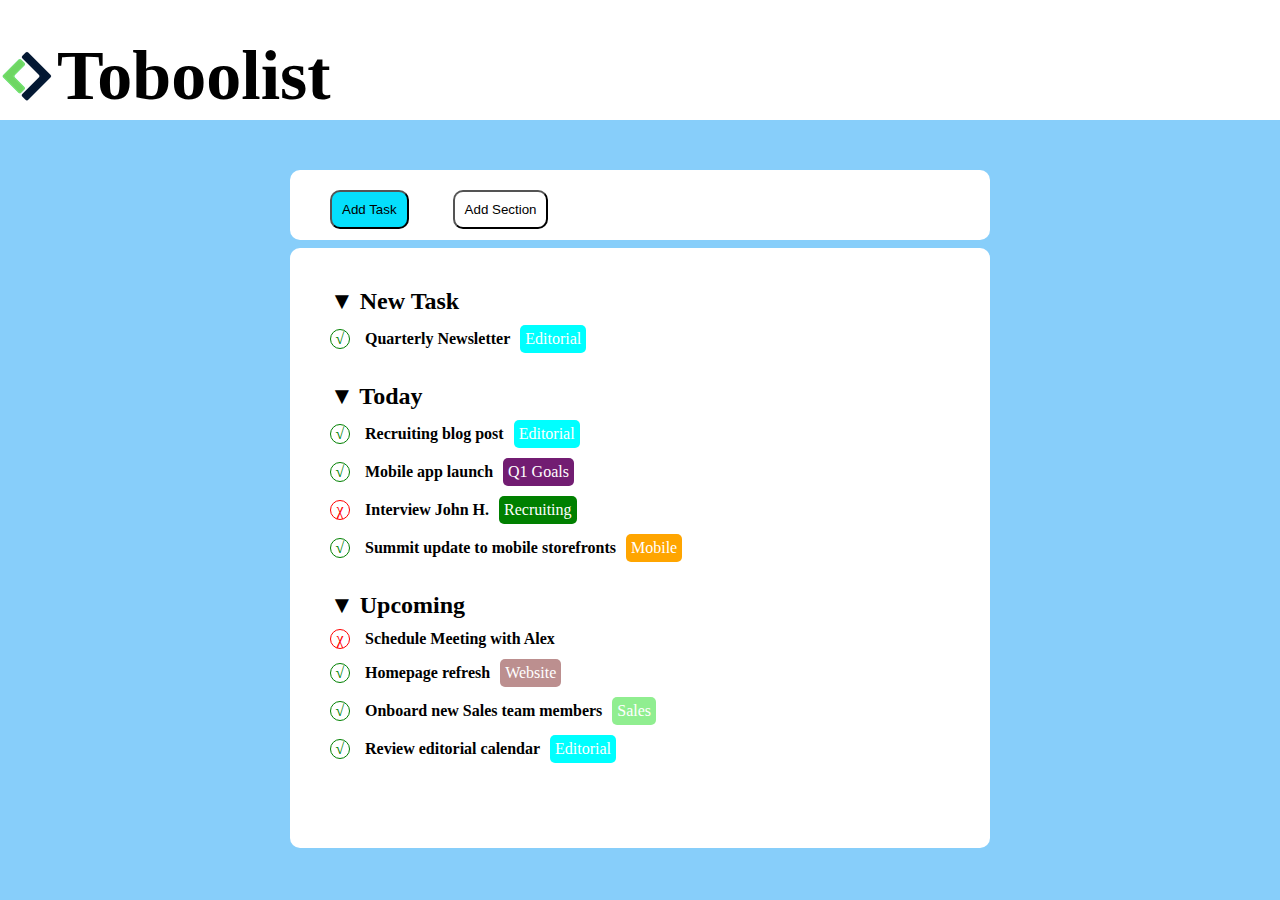
<file: index.html>
<!DOCTYPE html>
<html lang="en">
<head>
    <meta charset="UTF-8">
    <meta name="viewport" content="width=device-width, initial-scale=1.0">
    <title>Toboolist</title>
    <link rel="stylesheet" href="style.css">
</head>
<body>
<!--Titolo iniziale-->    
 <header class="initial-title">
  <img src="./logo copia.png" alt="Logo" class="logo">
  <h1 class="title">Toboolist</h1>
 </header>
<!--parte centrale-->
 <main>
  <div class="container">
   <button class="button" id="first-button">Add Task</button>
   <button class="button" id="second-button">Add Section</button>
  </div>
  <!--to do list-->
  <div class="container2">
   <h2>&#9660 New Task</h2> 
   <ul>
    <li><div class="symbol-true">&#8730</div><strong>Quarterly Newsletter</strong><div class="label-blue">Editorial</div></li>
   </ul> 
   <h2 class="list-title">&#9660 Today</h2>
   <ul>
    <li><div class="symbol-true">&#8730</div><strong>Recruiting blog post</strong><div class="label-blue">Editorial</div></li>
    <li><div class="symbol-true">&#8730</div><strong>Mobile app launch</strong><div id="label-violet">Q1 Goals</div></li>
    <li><div class="symbol-false">&#967</div><strong>Interview John H.</strong><div id="label-green">Recruiting</div></li>
    <li><div class="symbol-true">&#8730</div><strong>Summit update to mobile storefronts</strong><div id="label-orange">Mobile</div></li>
   </ul>
   <h2 class="list-title">&#9660 Upcoming</h2> 
   <ul>
    <li><div class="symbol-false">&#967</div><strong>Schedule Meeting with Alex</strong></li>
    <li><div class="symbol-true">&#8730</div><strong>Homepage refresh</strong><div id="label-rose">Website</div></li>
    <li><div class="symbol-true">&#8730</div><strong>Onboard new Sales team members</strong><div id="label-lightgreen">Sales</div></li>
    <li><div class="symbol-true">&#8730</div><strong>Review editorial calendar</strong><div class="label-blue">Editorial</div></li>
   </ul> 
  </div>  

 </main>    
    
</body>
</html>
</file>
<file: style.css>
*{
    margin: 0;
    padding: 0;
    box-sizing: border-box;
}

body{
    background-color: lightskyblue;
}

.initial-title{
    width: 100%;
    height: 120px;
    background-color: white;
    margin-bottom: 50px;
    line-height: 150px;
}

.logo{
    vertical-align: middle;
}

.title{
    display: inline-block;
    font-size: 70px;
    vertical-align: middle;
}

.container{
    height: 70px;
    width: 700px;
    margin: auto;
    border-radius: 10px;
    background-color: white;
}

.button{
    text-align: center;
    padding: 10px;
    border-radius: 10px;
    margin-left: 40px;
    margin-top: 20px;
}

#first-button{
    background-color: rgb(5, 223, 252);
}

#second-button{
    background-color: white;
}

.container2{
    width: 700px;
    height: 600px;
    margin-top: 8px;
    margin-left: auto;
    margin-right: auto;
    margin-bottom: auto;
    padding: 40px;
    
    border-radius: 10px;
    background-color: white;
}

ul{
   list-style-type: none; 
}

li{
    margin-top: 10px;
}

.symbol-true{
    color: green;
    height: 20px;
    width: 20px;
    border: 1px solid green;
    border-radius: 50%;
    margin-right: 15px;
    display: inline-block;
    text-align: center;
}

.symbol-false{
    color: red;
    height: 20px;
    width: 20px;
    border: 1px solid red;
    border-radius: 50%;
    margin-right: 15px;
    display: inline-block;
    text-align: center;
}

.list-title{
    margin-top: 30px;
}

.label-blue{
    margin-left: 10px;
    border-radius: 5px;
    display: inline-block;
    color: white;
    background-color: aqua;
    padding: 5px;

}

#label-violet{
    margin-left: 10px;
    border-radius: 5px;
    display: inline-block;
    color: white;
    background-color: rgb(114, 29, 114);
    padding: 5px;

}

#label-green{
    margin-left: 10px;
    border-radius: 5px;
    display: inline-block;
    color: white;
    background-color: green;
    padding: 5px;

}

#label-orange{
    margin-left: 10px;
    border-radius: 5px;
    display: inline-block;
    color: white;
    background-color: orange;
    padding: 5px;
}

#label-rose{
    margin-left: 10px;
    border-radius: 5px;
    display: inline-block;
    color: white;
    background-color: rosybrown;
    padding: 5px;
}

#label-lightgreen{
    margin-left: 10px;
    border-radius: 5px;
    display: inline-block;
    color: white;
    background-color: lightgreen;
    padding: 5px;  
}
</file>
